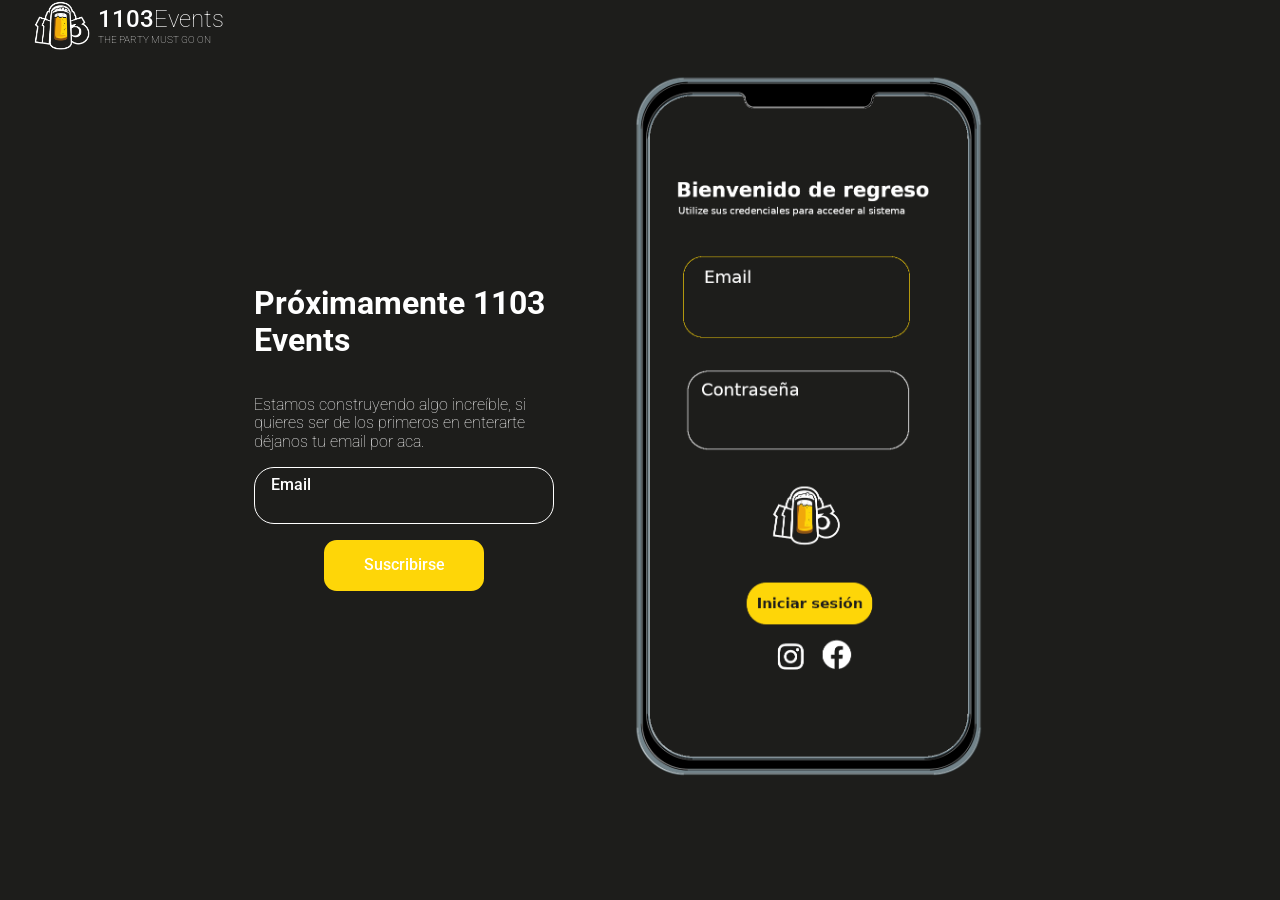
<file: index.html>
<!DOCTYPE html>
<html lang="en">
  <head>
    <meta charset="UTF-8" />
    <meta http-equiv="X-UA-Compatible" content="IE=edge" />
    <meta name="viewport" content="width=device-width, initial-scale=1.0" />
    <link rel="stylesheet" href="./assets/normalize.css" />
    <link rel="stylesheet" href="./assets/style.css" />

    <link rel="icon" type="image/png" sizes="32x32" href="favicon-32x32.png" />
    <link rel="icon" type="image/png" sizes="16x16" href="favicon-16x16.png" />
    <title>1103 Events</title>
  </head>
  <body>
    <nav>
      <div class="logo">
        <img src="./assets/images/logo_full.png" alt="1103 Events" />
        <div class="title">
          <p class="name">1103<span>Events</span></p>
          <p class="slogan">The party must go on</p>
        </div>
      </div>
    </nav>
    <div class="container">
      <figure>
        <img src="./assets/images/mobile.png" alt="1103 app mobile" />
      </figure>
      <div class="description">
        <h1>Próximamente 1103 Events</h1>
        <p>
          Estamos construyendo algo increíble, si quieres ser de los primeros en
          enterarte déjanos tu email por aca.
        </p>
        <form action="">
          <div class="form-input">
            <label for="email">Email</label>
            <input typ e="text" />
          </div>
          <button>Suscribirse</button>
        </form>
      </div>
    </div>
  </body>
</html>
</file>
<file: assets/style.css>
@import url("https://fonts.googleapis.com/css2?family=Quicksand:wght@300;500;700&family=Roboto:wght@100;500;900&display=swap");

:root {
  --black: #1d1d1b;
  --yellow: #fed608;
  --white: #ffffff;
  --sm-display: 720px;
}
input {
  background-color: transparent;
  border: none;
  min-height: 1.2rem;
  color: inherit;
  font-weight: inherit;
  outline-style: none;
  padding: 0;
}
label {
  font-weight: 500;
  margin-bottom: 0.1rem;
}
body {
  background-color: var(--black);
  color: var(--white);
  font-size: 62.5%;
  /* font-family: "Quicksand", sans-serif; */
  font-family: "Roboto", sans-serif;
  font-weight: 100;
}

nav {
  padding: 0 2rem;
}

.logo {
  display: flex;
  align-items: center;
  gap: 0.4rem;
}

.name {
  font-weight: 500;
  font-size: 1.5rem;
  margin: 0;
}

.name span {
  font-weight: 100;
}

.slogan {
  margin: 0px;
  text-align: justify;
  text-transform: uppercase;
  font-weight: 100;
}
.logo img {
  width: 60px;
  display: inline-block;
}

.container {
  padding: 0 2.4rem;
  font-size: 1rem;
}
figure {
  display: flex;
  justify-content: center;
  align-items: center;
}
figure img {
  height: 50vh;
}

form {
  display: flex;
  flex-direction: column;
  align-items: center;
  width: 100%;
}

.form-input {
  display: flex;
  padding: 0.5rem 1rem;
  flex-direction: column;
  border: 0.1rem solid var(--white);
  border-radius: 20px;
  width: 100%;
  box-sizing: border-box;
}

button {
  margin-top: 1rem;
  background-color: var(--yellow);
  border-radius: 0.8rem;
  padding: 1rem;
  border: 0;
  color: var(--white);
  font-size: 1rem;
  font-weight: 500;
  width: 10rem;
  box-sizing: border-box;
  cursor: pointer;
}

@media (min-width: 720px) {
  .container {
    display: flex;
    justify-content: center;
    flex-direction: row-reverse;
  }

  figure img {
    height: 80vh;
  }

  .description {
    width: 300px;
    margin-right: 2rem;
    display: flex;
    flex-direction: column;
    align-items: center;
    justify-content: center;
  }
}
</file>
